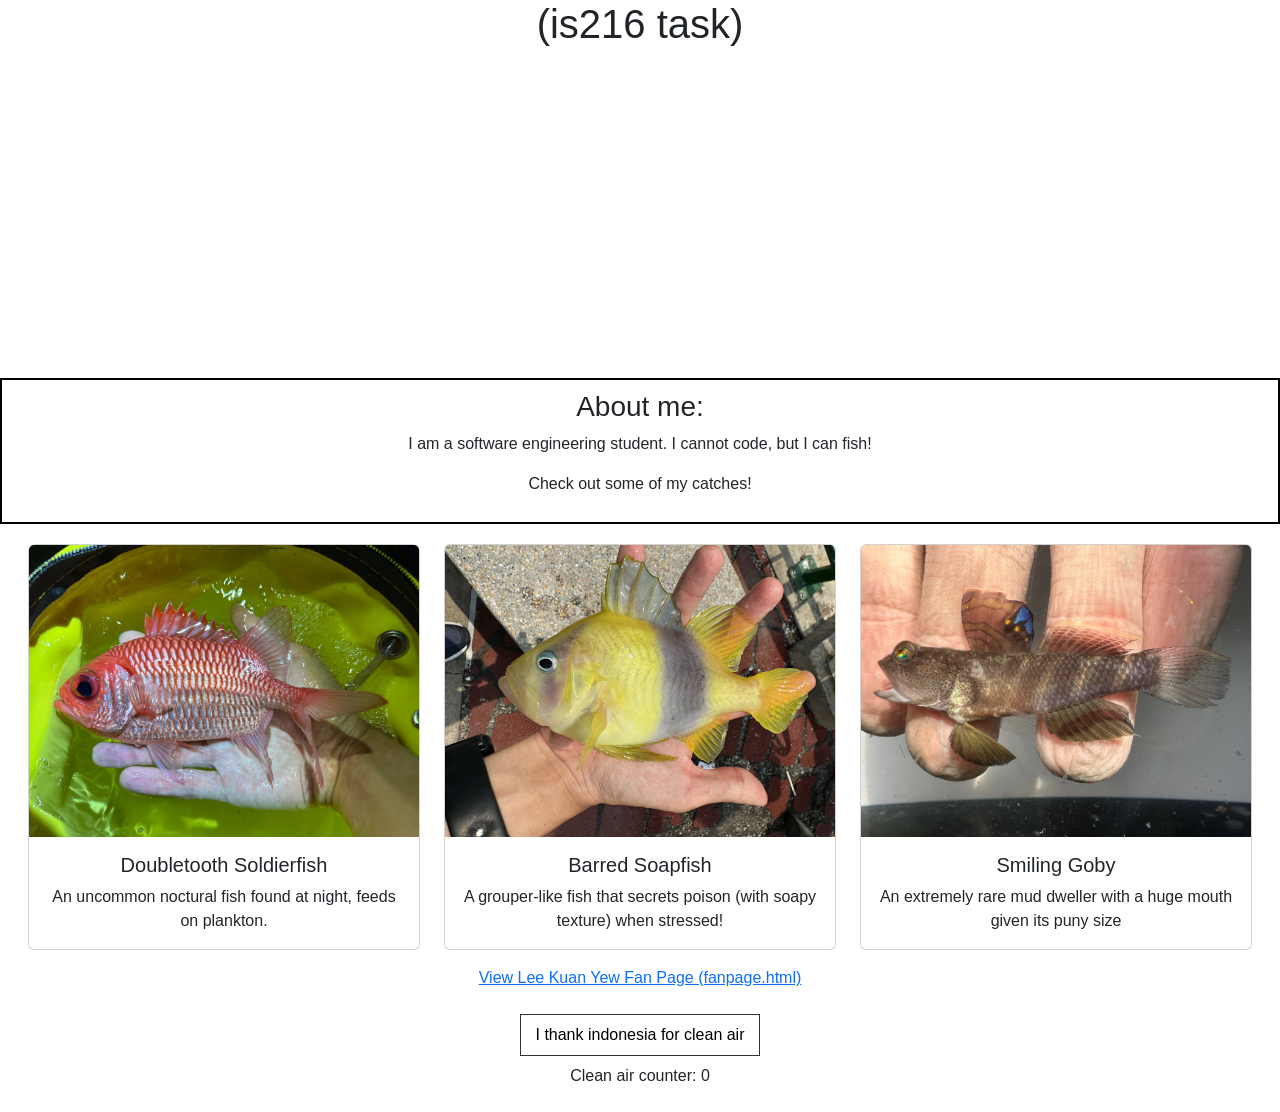
<file: index.html>
<!DOCTYPE html>
<html lang="en">
<head>
    <meta charset="UTF-8">
    <title>Brian - IS216 Web Projects</title>
    <link rel="stylesheet" href="index-style.css">
    <link href="https://cdn.jsdelivr.net/npm/bootstrap@5.0.2/dist/css/bootstrap.min.css" rel="stylesheet" integrity="sha384-EVSTQN3/azprG1Anm3QDgpJLIm9Nao0Yz1ztcQTwFspd3yD65VohhpuuCOmLASjC" crossorigin="anonymous">
    <script src="https://cdn.jsdelivr.net/npm/bootstrap@5.0.2/dist/js/bootstrap.bundle.min.js" integrity="sha384-MrcW6ZMFYlzcLA8Nl+NtUVF0sA7MsXsP1UyJoMp4YLEuNSfAP+JcXn/tWtIaxVXM" crossorigin="anonymous"></script>
    <style>
        .clean-air-section {
            margin: 24px 0;
            text-align: center;
        }

        .clean-air-button {
            padding: 8px 14px;
            border: 1px solid #333;
            background: #fff;
            cursor: pointer;
        }

        .clean-air-counter {
            margin-top: 8px;
        }
    </style>
</head>
<body>
    <div>
        <h1>(is216 task)</h1>
        <iframe
                width="560"
                height="315"
                src="https://www.youtube.com/embed/mLFioTfeQ9k"
                title="YouTube video player"
                allow="accelerometer; autoplay; clipboard-write; encrypted-media; gyroscope; picture-in-picture; web-share"
                allowfullscreen>
        </iframe>

        <div>
            <div class="aboutme">
                <h3>About me:</h3>
                <p>I am a software engineering student. I cannot code, but I can fish!</p>
                <p>Check out some of my catches!</p>
            </div>

            <div class="row row-cols-1 row-cols-md-3 g-4 mx-3 mb-3">
                <div class="col">
                    <div class="card h-100 rounded-top-3">
                        <img src="images/photo_4_2026-09-01_19-24-52.jpg" class="card-img-top" alt="...">
                        <div class="card-body">
                            <h5 class="card-title">Doubletooth Soldierfish</h5>
                            <p class="card-text">An uncommon noctural fish found at night, feeds on plankton.</p>
                        </div>
                    </div>
                </div>
                <div class="col">
                    <div class="card h-100">
                        <img src="images/photo_1_2026-09-01_19-24-52.jpg" class="card-img-top" alt="...">
                        <div class="card-body">
                            <h5 class="card-title">Barred Soapfish</h5>
                            <p class="card-text">A grouper-like fish that secrets poison (with soapy texture) when stressed!</p>
                        </div>
                    </div>
                </div>
                <div class="col">
                    <div class="card h-100">
                        <img src="images/photo_7_2026-09-01_19-24-52.jpg" class="card-img-top" alt="...">
                        <div class="card-body">
                            <h5 class="card-title">Smiling Goby</h5>
                            <p class="card-text">An extremely rare mud dweller with a huge mouth given its puny size</p>
                        </div>
                    </div>
                </div>
            </div>

<!--            <div class="fish-cards">-->
<!--                <div class="card" style="width: 300px;">-->
<!--                    <img src="images/photo_4_2026-09-01_19-24-52.jpg" class="card-img-top" alt="...">-->
<!--                    <div class="card-body">-->
<!--                        <h5 class="card-title">Doubletooth Soldierfish</h5>-->
<!--                        <p class="card-text">An uncommon noctural fish found at night, feeds on plankton.</p>-->
<!--                        <a href="https://lkcnhm.nus.edu.sg/wp-content/uploads/sites/11/app/uploads/2017/04/sbr2014-335.pdf" class="btn btn-primary">More info!</a>-->
<!--                    </div>-->
<!--                </div>-->
<!--                <div class="card" style="width: 300px;">-->
<!--                    <img src="images/photo_4_2026-09-01_19-24-52.jpg" class="card-img-top" alt="...">-->
<!--                    <div class="card-body">-->
<!--                        <h5 class="card-title">Doubletooth Soldierfish</h5>-->
<!--                        <p class="card-text">An uncommon noctural fish found at night, feeds on plankton.</p>-->
<!--                        <a href="https://lkcnhm.nus.edu.sg/wp-content/uploads/sites/11/app/uploads/2017/04/sbr2014-335.pdf" class="btn btn-primary">More info!</a>-->
<!--                    </div>-->
<!--                </div>-->
<!--                <div class="card" style="width: 300px;">-->
<!--                    <img src="images/photo_4_2026-09-01_19-24-52.jpg" class="card-img-top" alt="...">-->
<!--                    <div class="card-body">-->
<!--                        <h5 class="card-title">Doubletooth Soldierfish</h5>-->
<!--                        <p class="card-text">An uncommon noctural fish found at night, feeds on plankton.</p>-->
<!--                        <a href="https://lkcnhm.nus.edu.sg/wp-content/uploads/sites/11/app/uploads/2017/04/sbr2014-335.pdf" class="btn btn-primary">More info!</a>-->
<!--                    </div>-->
<!--                </div>-->
<!--                <article class="card">-->
<!--                    <img src="images/photo_4_2026-09-01_19-24-52.jpg">-->
<!--                    <h3>Doubletooth Soldierfish</h3>-->
<!--                    <p class="blurb">An uncommon noctural fish found at night, feeds on plankton</p>-->
<!--                </article>-->
<!--                <article class="card">-->
<!--                    <img src="images/photo_1_2026-09-01_19-24-52.jpg">-->
<!--                    <h3>Barred Soapfish</h3>-->
<!--                    <p class="blurb">A grouper-like fish that secrets poison (with soapy texture) when stressed!</p>-->
<!--                </article>-->
<!--                <article class="card">-->
<!--                    <img src="images/photo_7_2026-09-01_19-24-52.jpg">-->
<!--                    <h3>Smiling Goby</h3>-->
<!--                    <p class="blurb">An extremely rare mud dweller with a huge mouth given its puny size</p>-->
<!--                </article>-->
            </div>
        </div>


        <p><a href="fanpage.html">View Lee Kuan Yew Fan Page (fanpage.html)</a></p>
        <div class="clean-air-section">
            <button id="clean-air-button" class="clean-air-button" type="button">I thank indonesia for clean air</button>
            <p id="clean-air-counter" class="clean-air-counter">Clean air counter: 0</p>
        </div>
    </div>
    <script>
        const cleanAirButton = document.getElementById("clean-air-button");
        const cleanAirCounter = document.getElementById("clean-air-counter");
        let cleanAirCount = Number(localStorage.getItem("cleanAirCounter")) || 0;

        cleanAirCounter.textContent = "Clean air counter: " + cleanAirCount;

        cleanAirButton.addEventListener("click", function () {
            const increment = Math.floor(Math.random() * 10) + 1;
            cleanAirCount += increment;
            localStorage.setItem("cleanAirCounter", String(cleanAirCount));
            cleanAirCounter.textContent = "Clean air counter: " + cleanAirCount;
        });
    </script>
</body>
</html>
</file>
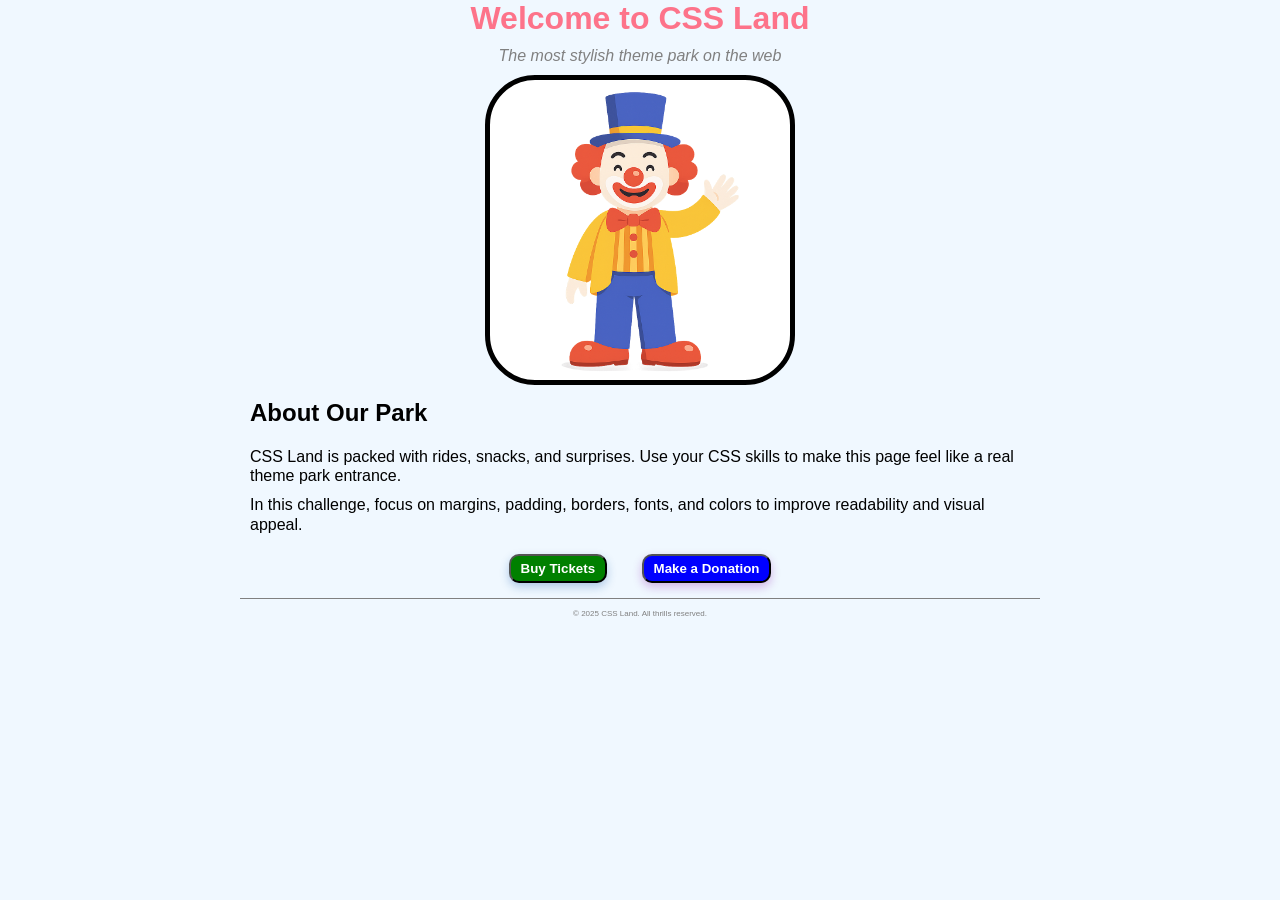
<file: Week2_InClass/Week2_InClass/Challenge1/home.html>
<!DOCTYPE html>
<html lang="en">
<head>
    <meta charset="UTF-8" />
    <meta name="viewport" content="width=device-width, initial-scale=1.0"/>
    <title>Challenge 1 - CSS Land - Welcome</title>
    <link rel="stylesheet" href="styles.css"/>
</head>
<body>

    <!-- DO NOT MODIFY HTML
         YOU MAY ONLY EDIT styles.css
    -->

    <div class="container">

        <header class="site-header">
            <h1>Welcome to <span class="park-name">CSS Land</span></h1>
            <p class="tagline">The most stylish theme park on the web</p>
        </header>

        <main>
            <section class="hero">
                <div class="mascot-placeholder" aria-label="Mascot placeholder" role="img">
                    <img id="mascot-image" src="mascot.png">
                </div>
            </section>

            <section class="about">
                <h2>About Our Park</h2>
                <p>CSS Land is packed with rides, snacks, and surprises. Use your CSS skills to make this
                    page feel like a real theme park entrance.
                </p>
                <p>In this challenge, focus on margins, padding, borders, fonts, and colors to improve
                    readability and visual appeal.
                </p>
            </section>

            <section class="actions">
                <button class="buy-tickets">Buy Tickets</button>
                <button class="make-donation">Make a Donation</button>
            </section>
        </main>

        <footer class="site-footer">
            <p>© 2025 CSS Land. All thrills reserved.</p>
        </footer>

    </div>

</body>
</html>
</file>
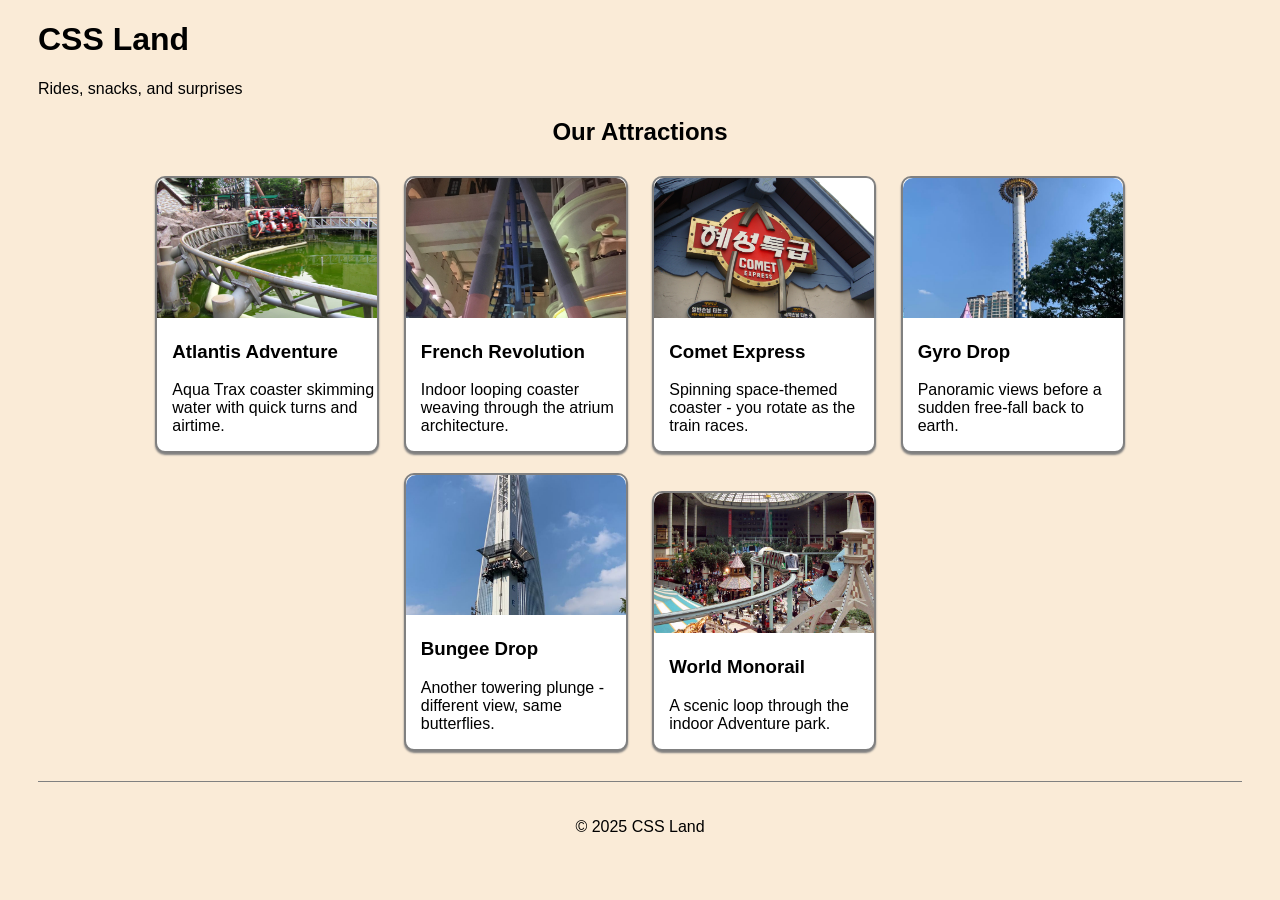
<file: Week2_InClass/Week2_InClass/Challenge2/home.html>
<!DOCTYPE html>
<html lang="en">
<head>
    <meta charset="UTF-8" />
    <meta name="viewport" content="width=device-width, initial-scale=1.0"/>
    <title>Challenge 2 - CSS Land - Attractions Gallery</title>
    <link rel="stylesheet" href="styles.css"/>
</head>
<body>

    <!-- DO NOT MODIFY home.html -->
    <!-- Add all styling in styles.css -->

    <div class="container">
        <header class="site-header">
            <h1>CSS Land</h1>
            <p class="tagline">Rides, snacks, and surprises</p>
        </header>

        <main>
            <section class="attractions">
                <h2>Our Attractions</h2>

                <div class="cards">
                    <article class="card">
                        <img src="images/atlantis.jpg" alt="Atlantis Adventure at Lotte World">
                        <h3>Atlantis Adventure</h3>
                        <p class="blurb">Aqua Trax coaster skimming water with quick turns and airtime.</p>
                    </article>

                    <article class="card">
                        <img src="images/french.jpg" alt="French Revolution indoor coaster">
                        <h3>French Revolution</h3>
                        <p class="blurb">Indoor looping coaster weaving through the atrium architecture.</p>
                    </article>

                    <article class="card">
                        <img src="images/comet.jpg" alt="Comet Express at Lotte World">
                        <h3>Comet Express</h3>
                        <p class="blurb">Spinning space-themed coaster - you rotate as the train races.</p>
                    </article>

                    <article class="card">
                        <img src="images/gyro.jpg" alt="Gyro Drop tower ride at Lotte World">
                        <h3>Gyro Drop</h3>
                        <p class="blurb">Panoramic views before a sudden free-fall back to earth.</p>
                    </article>

                    <article class="card">
                        <img src="images/bungee.jpg" alt="Bungee Drop at Lotte World">
                        <h3>Bungee Drop</h3>
                        <p class="blurb">Another towering plunge - different view, same butterflies.</p>
                    </article>

                    <article class="card">
                        <img src="images/monorail.jpg" alt="World Monorail at Lotte World Adventure">
                        <h3>World Monorail</h3>
                        <p class="blurb">A scenic loop through the indoor Adventure park.</p>
                    </article>
                </div>
            </section>
        </main>

        <footer class="site-footer">
            <p>© 2025 CSS Land</p>
        </footer>
    </div>

</body>
</html>
</file>
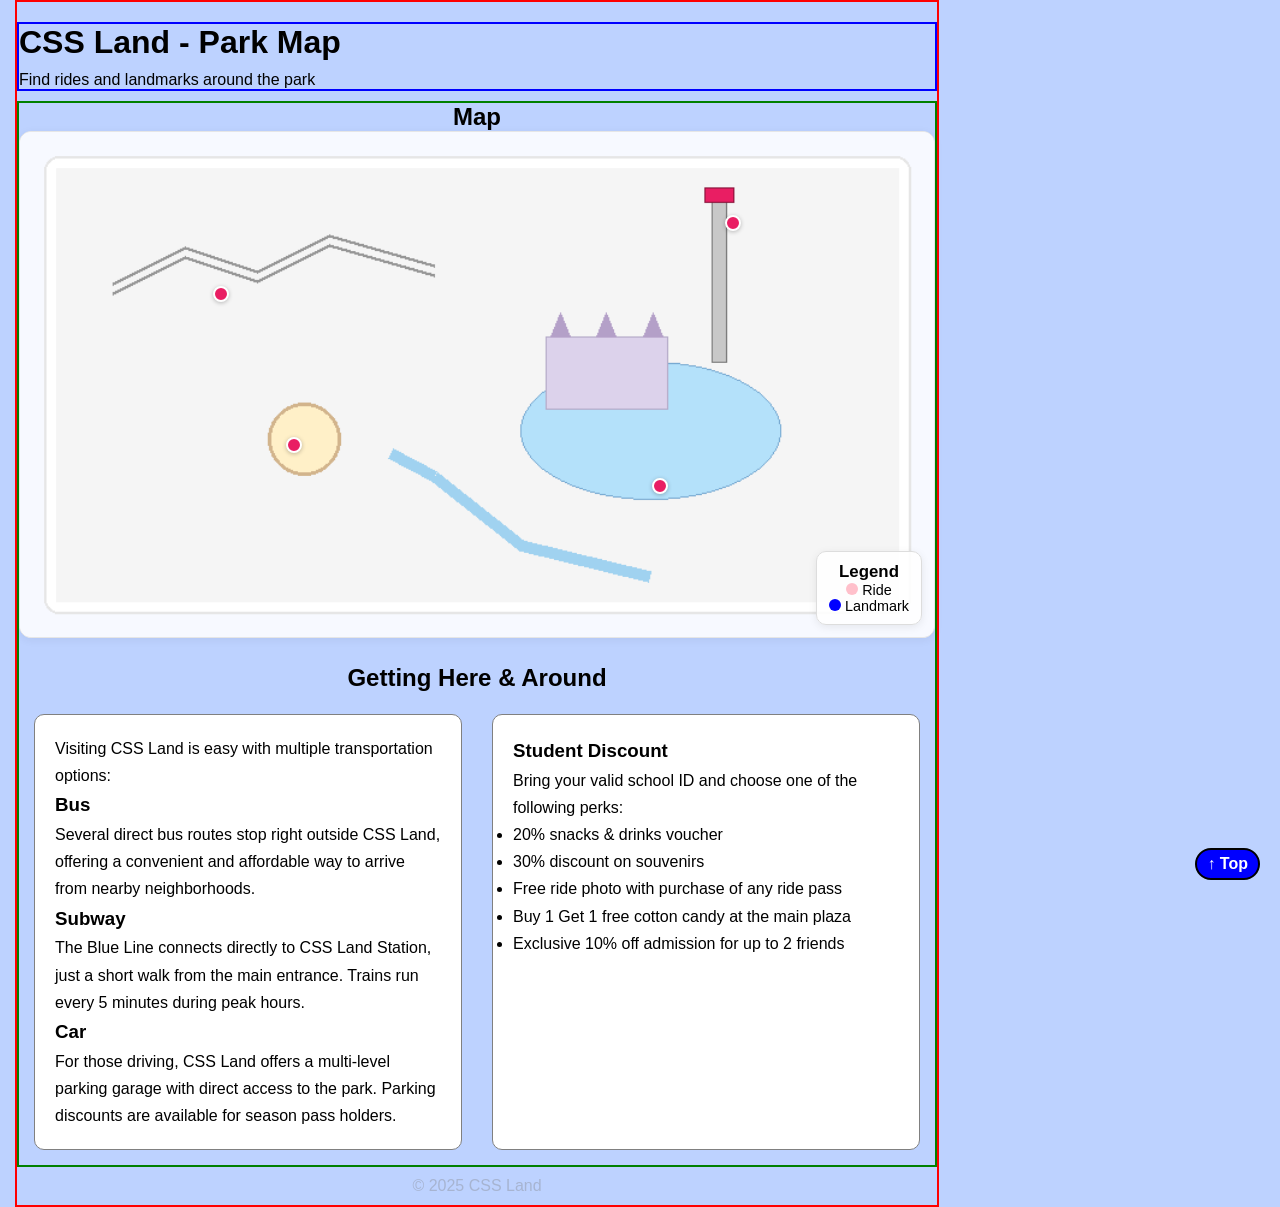
<file: Week2_InClass/Week2_InClass/Challenge3/home.html>
<!DOCTYPE html>
<html lang="en">
<head>
    <meta charset="UTF-8" />
    <meta name="viewport" content="width=device-width, initial-scale=1.0"/>
    <title>Challenge 3 - CSS Land - Park Map</title>
    <link rel="stylesheet" href="styles.css"/>
</head>
<body id="top">
    <!-- DO NOT MODIFY home.html -->
    <!-- Add all your styles in styles.css -->

    <div class="container">
        <header class="site-header">
            <h1>CSS Land - Park Map</h1>
            <p class="tagline">Find rides and landmarks around the park</p>
        </header>

        <main>
            <section class="map-section">
                <h2>Map</h2>

                <!-- Map wrapper: make this the positioning context -->
                <div class="map-wrapper">
                    <!-- Map image -->
                    <img class="park-map" src="map.png" alt="CSS Land Park Map">

                    <!-- Attraction markers (place precisely on the map) -->
                    <button class="marker" id="marker-atlantis" aria-label="Atlantis Adventure">
                        <span class="tooltip">Atlantis Adventure</span>
                    </button>

                    <button class="marker" id="marker-gyro" aria-label="Gyro Drop">
                        <span class="tooltip">Gyro Drop</span>
                    </button>

                    <button class="marker" id="marker-carousel" aria-label="Carousel Dreams">
                        <span class="tooltip">Carousel Dreams</span>
                    </button>

                    <button class="marker" id="marker-river" aria-label="River Rapids">
                        <span class="tooltip">River Rapids</span>
                    </button>

                    <!-- Legend box pinned to map corner -->
                    <aside class="legend">
                        <h3>Legend</h3>
                        <ul>
                            <li><span class="dot ride"></span> Ride</li>
                            <li><span class="dot landmark"></span> Landmark</li>
                        </ul>
                    </aside>
                </div>
            </section>

            <section class="transport">
                <h2>Getting Here & Around</h2>
                <div class="transport-columns">
                    <!-- Left column: Transportation info -->
                    <div class="transport-info">
                        <p>Visiting CSS Land is easy with multiple transportation options:</p>

                        <h3>Bus</h3>
                        <p>Several direct bus routes stop right outside CSS Land, offering a convenient and affordable way to arrive from nearby neighborhoods.</p>

                        <h3>Subway</h3>
                        <p>The Blue Line connects directly to CSS Land Station, just a short walk from the main entrance. Trains run every 5 minutes during peak hours.</p>

                        <h3>Car</h3>
                        <p>For those driving, CSS Land offers a multi-level parking garage with direct access to the park. Parking discounts are available for season pass holders.</p>
                    </div>

                    <!-- Right column: Student discount info -->
                    <div class="transport-discounts">
                        <h3>Student Discount</h3>
                        <p>Bring your valid school ID and choose one of the following perks:</p>
                        <ul>
                            <li>20% snacks & drinks voucher</li>
                            <li>30% discount on souvenirs</li>
                            <li>Free ride photo with purchase of any ride pass</li>
                            <li>Buy 1 Get 1 free cotton candy at the main plaza</li>
                            <li>Exclusive 10% off admission for up to 2 friends</li>
                        </ul>
                    </div>
                </div>
            </section>

        </main>

        <!-- Fixed Back to Top button -->
        <a href="#top" class="back-to-top" aria-label="Back to top">↑ Top</a>

        <footer class="site-footer">
            <p>© 2025 CSS Land</p>
        </footer>
    </div>
</body>
</html>
</file>
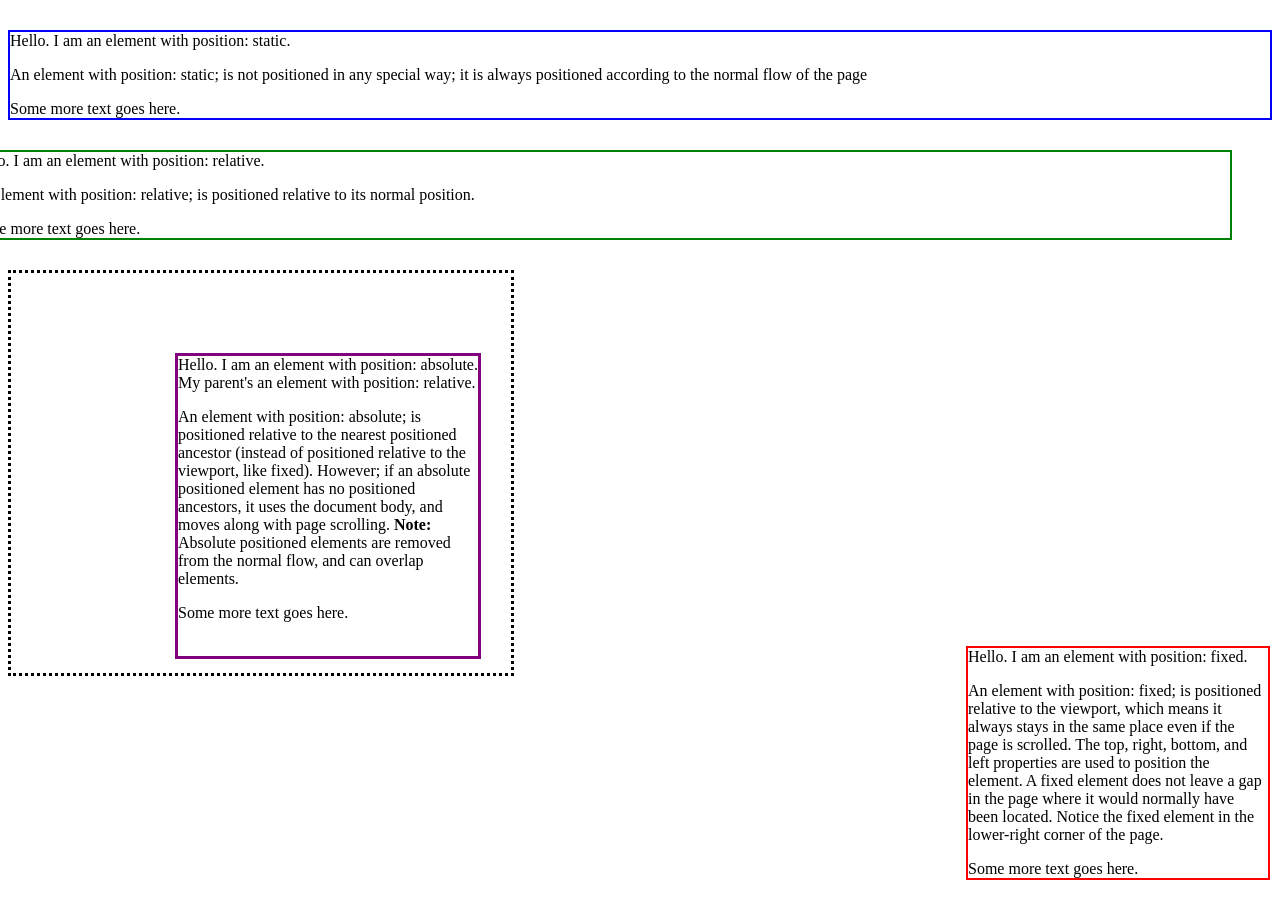
<file: Week2_InClass/Week2_InClass/CSS_Position_Examples/position1.html>
<!DOCTYPE html>
<html lang="en">
<head>
    <meta charset="UTF-8">
    <meta http-equiv="X-UA-Compatible" content="IE=edge">
    <meta name="viewport" content="width=device-width, initial-scale=1.0">
    <title>Position</title>

    <style>

        div {
            margin-top: 30px;
        }

        .static {
            position: static;
            border: 2px solid blue;
        }

        .relative {
            position: relative;
            right: 40px;
            border: 2px solid green;
        }

        .fixed {
            position: fixed;
            bottom: 20px;
            right: 10px;
            width: 300px;
            border: 2px solid red;
        }

        /* absolute div's parent */
        #parent {
            position: relative;
            width: 500px;
            height: 400px;
            border: 3px dotted black;
        }

        .absolute {
            position: absolute;
            top: 50px;
            right: 30px;
            width: 300px;
            height: 300px;
            border: 3px solid purple;
        }
        
    </style>

</head>
<body>


    <div class="static">
        Hello. I am an element with position: static.
        <p>
            An element with position: static; is not positioned in any special way; it is always positioned according to the normal flow of the page
        </p>
        Some more text goes here.
    </div>


     <div class="relative">
        Hello. I am an element with position: relative.
        <p>
            An element with position: relative; is positioned relative to its normal position.
        </p>
        Some more text goes here.
    </div>


    <div class="fixed">
        Hello. I am an element with position: fixed.
        <p>
            An element with position: fixed; is positioned relative to the viewport, which means it always stays in the same place even if the page is scrolled. The top, right, bottom, and left properties are used to position the element.

            A fixed element does not leave a gap in the page where it would normally have been located.

            Notice the fixed element in the lower-right corner of the page.
        </p>
        Some more text goes here.
    </div>
    


    <div id="parent"><!-- Parent -->
        <div class="absolute"> <!-- Child -->
            Hello. I am an element with position: absolute. My parent's an element with position: relative.
            <p>
                An element with position: absolute; is positioned relative to the nearest positioned ancestor (instead of positioned relative to the viewport, like fixed).
    
                However; if an absolute positioned element has no positioned ancestors, it uses the document body, and moves along with page scrolling.
    
                <strong>Note:</strong> Absolute positioned elements are removed from the normal flow, and can overlap elements.
            </p>
            Some more text goes here.
        </div>
    </div>



</body>
</html>
</file>
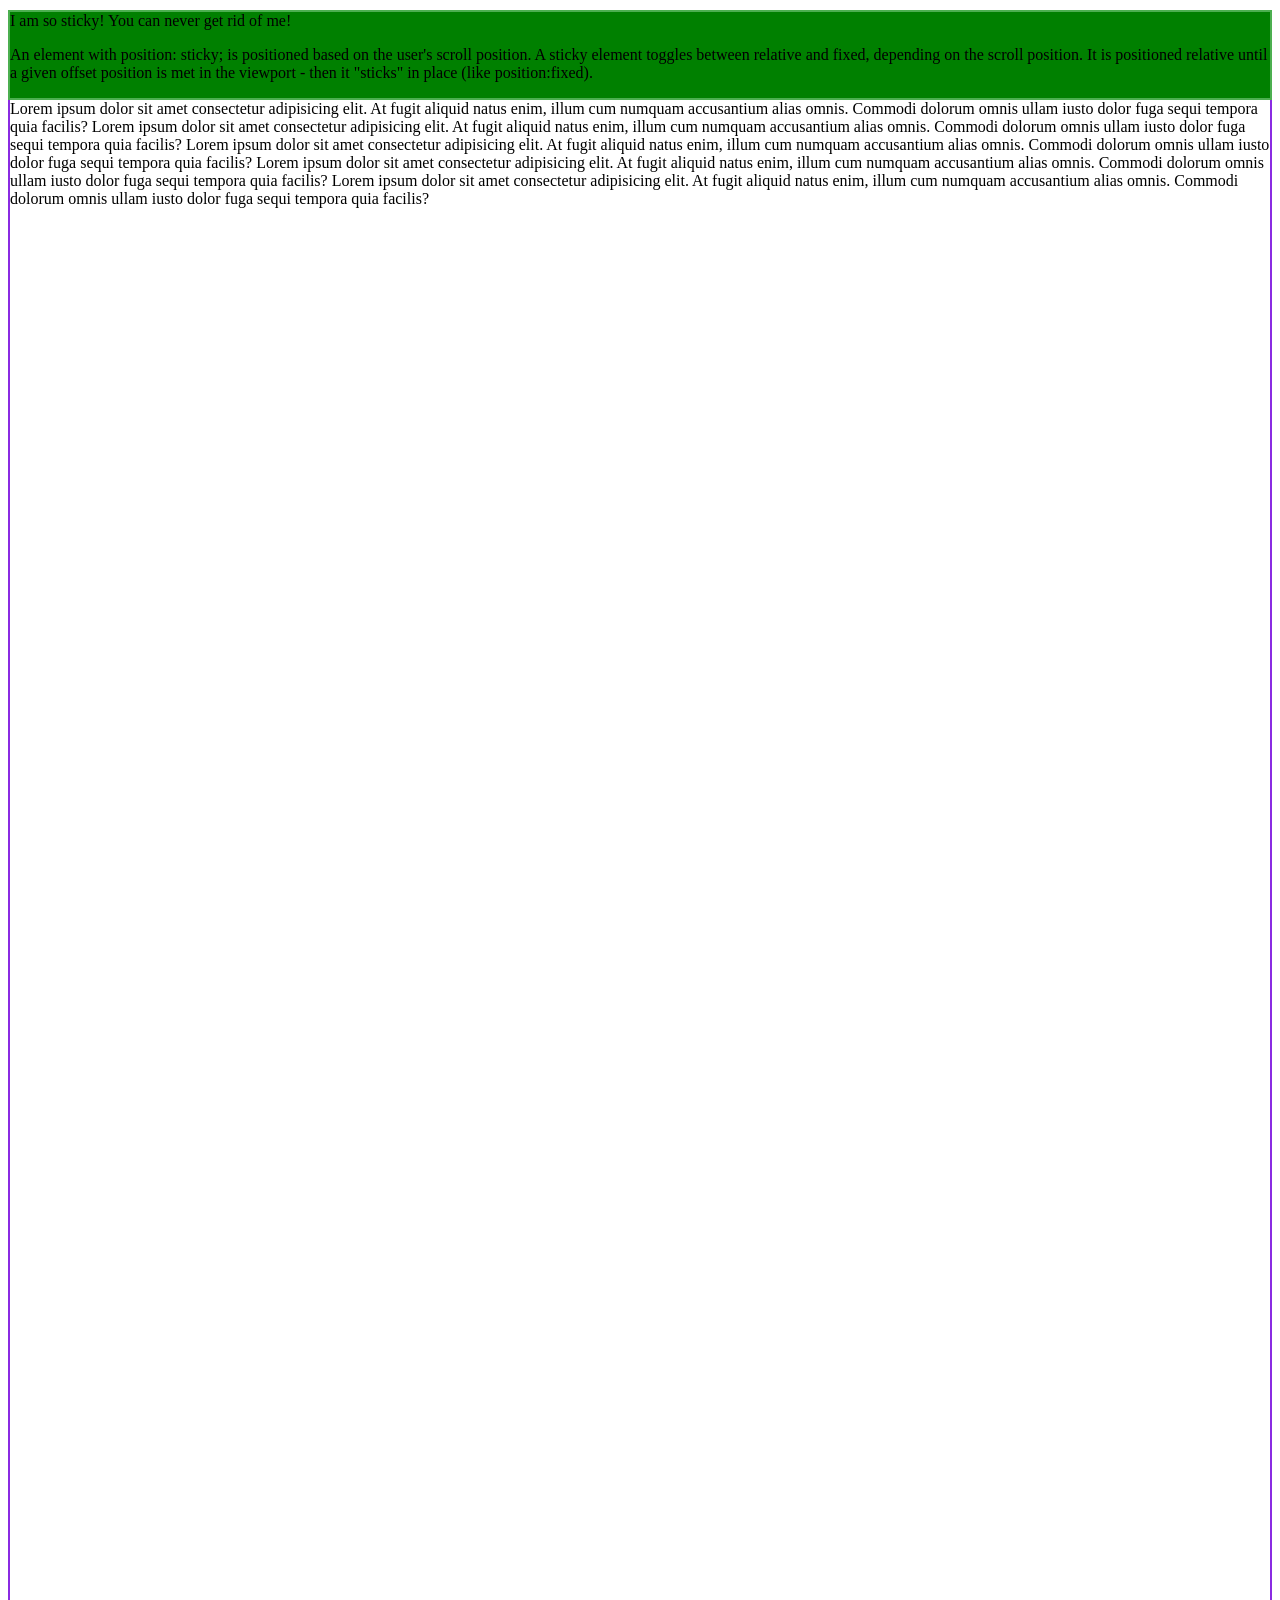
<file: Week2_InClass/Week2_InClass/CSS_Position_Examples/position2.html>
<!DOCTYPE html>
<html lang="en">
<head>
    <meta charset="UTF-8">
    <meta http-equiv="X-UA-Compatible" content="IE=edge">
    <meta name="viewport" content="width=device-width, initial-scale=1.0">
    <title>Position</title>

    <style>

        .sticky {
            position: sticky;
            top: 10px;
            background-color: green;
            border: 2px solid #4CAF50;
        }
        

    </style>

</head>
<body>
    
    <div class="sticky">
        I am so sticky! You can never get rid of me!
        <p>
            An element with position: sticky; is positioned based on the user's scroll position.

            A sticky element toggles between relative and fixed, depending on the scroll position. It is positioned relative until a given offset position is met in the viewport - then it "sticks" in place (like position:fixed).
        </p>
    </div>

    <div style="padding-bottom: 2000px; border: 2px solid blueviolet">
        Lorem ipsum dolor sit amet consectetur adipisicing elit. At fugit aliquid natus enim, illum cum numquam accusantium alias omnis. Commodi dolorum omnis ullam iusto dolor fuga sequi tempora quia facilis? Lorem ipsum dolor sit amet consectetur adipisicing elit. At fugit aliquid natus enim, illum cum numquam accusantium alias omnis. Commodi dolorum omnis ullam iusto dolor fuga sequi tempora quia facilis? Lorem ipsum dolor sit amet consectetur adipisicing elit. At fugit aliquid natus enim, illum cum numquam accusantium alias omnis. Commodi dolorum omnis ullam iusto dolor fuga sequi tempora quia facilis? Lorem ipsum dolor sit amet consectetur adipisicing elit. At fugit aliquid natus enim, illum cum numquam accusantium alias omnis. Commodi dolorum omnis ullam iusto dolor fuga sequi tempora quia facilis? Lorem ipsum dolor sit amet consectetur adipisicing elit. At fugit aliquid natus enim, illum cum numquam accusantium alias omnis. Commodi dolorum omnis ullam iusto dolor fuga sequi tempora quia facilis?
    </div>



</body>
</html>
</file>
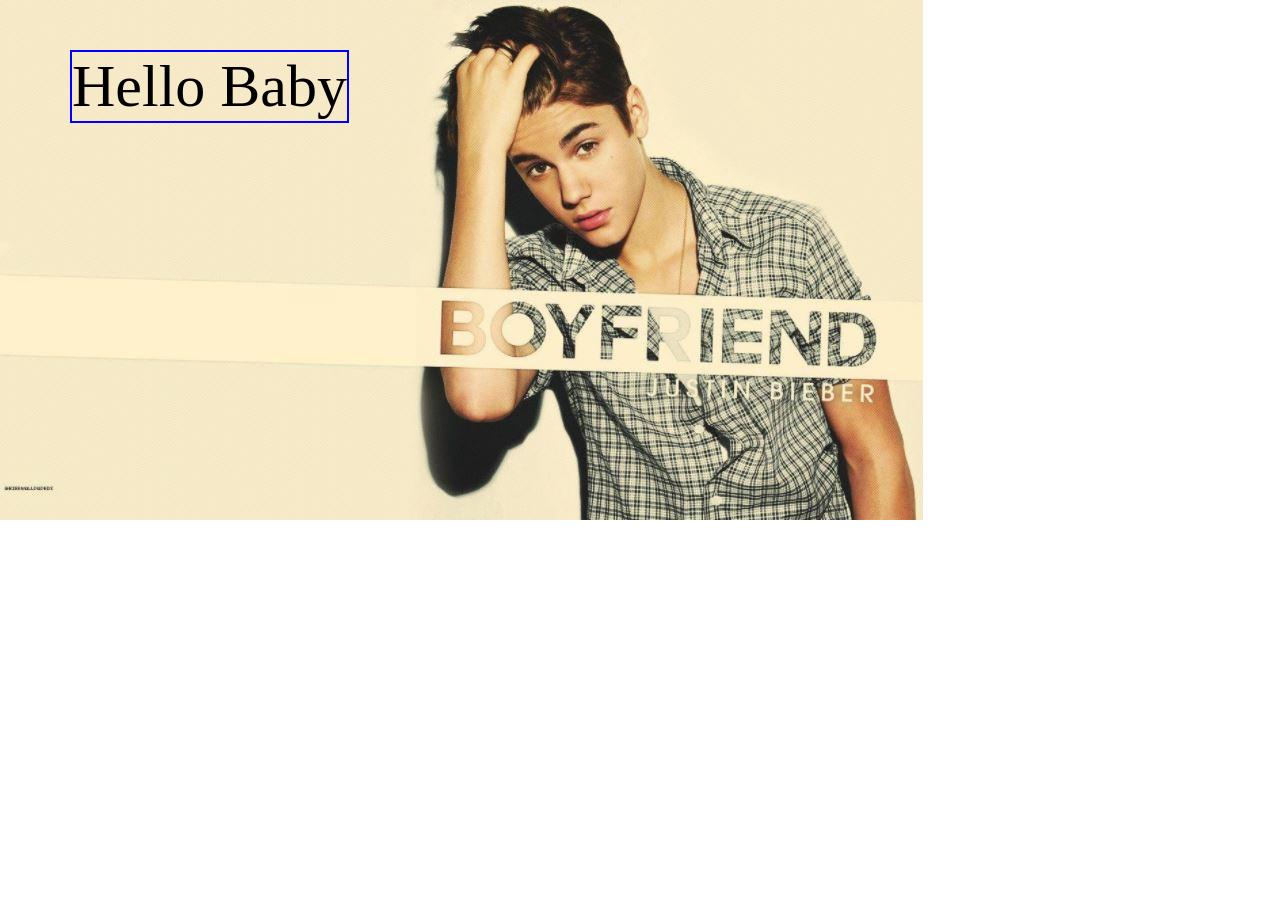
<file: Week2_InClass/Week2_InClass/CSS_Position_Examples/position3.html>
<!DOCTYPE html>
<html lang="en">
<head>
    <meta charset="UTF-8">
    <meta http-equiv="X-UA-Compatible" content="IE=edge">
    <meta name="viewport" content="width=device-width, initial-scale=1.0">
    <title>Position</title>

    <style>

        img {
            position: absolute;
            left: 0px;
            top: 0px;
            z-index: -1;
        }

        .top-left {
            position: absolute;
            top: 50px;
            left: 70px;
            font-size: 60px;
            border: 2px solid blue;
        }

    </style>

</head>
<body>

    <div class="top-left">
        Hello Baby
    </div>
   
    <img src="justinwall.jpg">

    
</body>
</html>
</file>
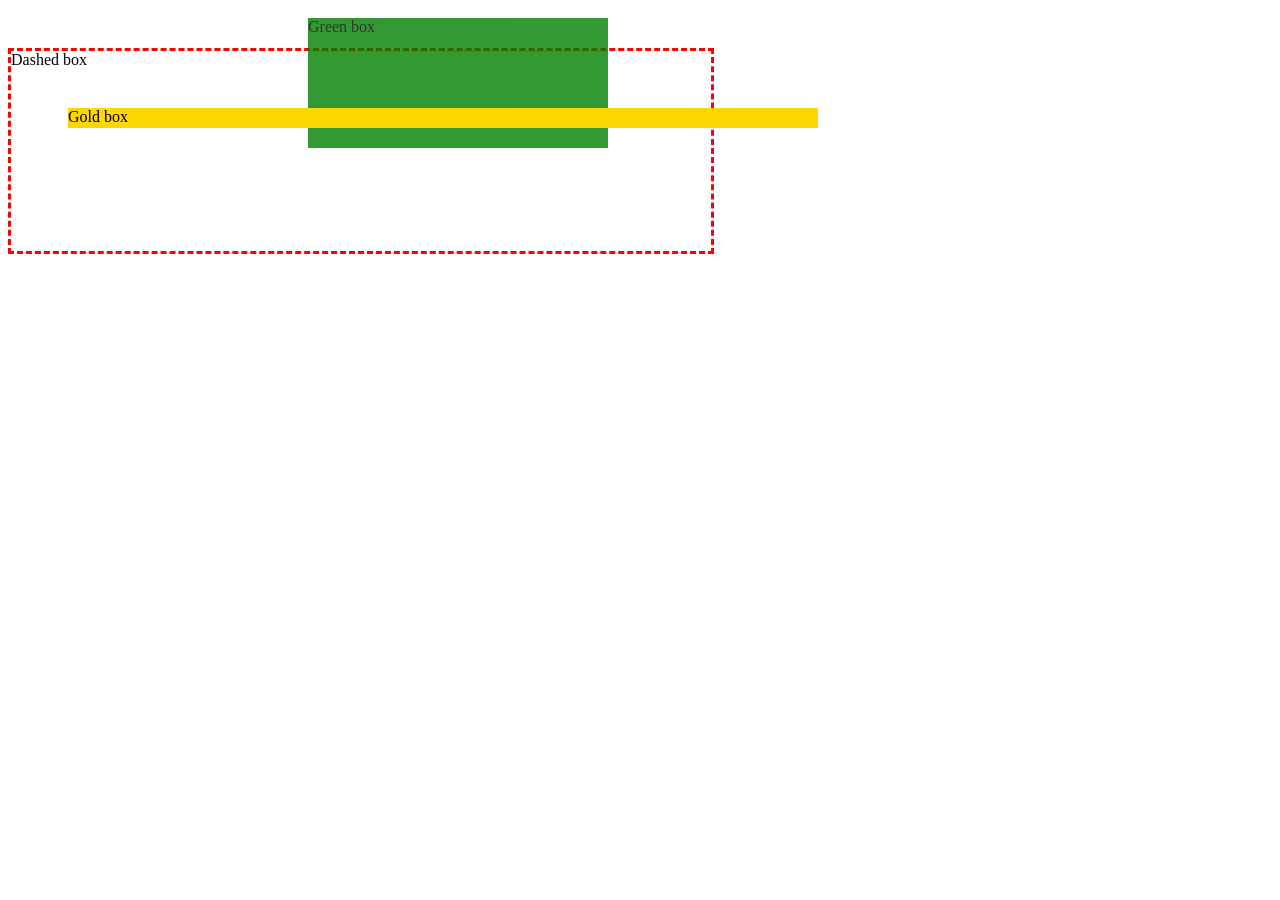
<file: Week2_InClass/Week2_InClass/CSS_Position_Examples/position4.html>
<!DOCTYPE html>
<html lang="en">
<head>
    <meta charset="UTF-8">
    <meta http-equiv="X-UA-Compatible" content="IE=edge">
    <meta name="viewport" content="width=device-width, initial-scale=1.0">
    <title>Position</title>

    <style>

    .dashed-box {
        position: absolute;
        z-index: 1;
        border: 3px dashed red;
        margin-bottom: 20px;
        margin-top: 40px;
        height: 200px;
        width: 700px;
    }

    .gold-box {
        position: absolute;
        z-index: 3;
        background-color: gold;
        width: 750px;
        height: 20px;
        margin-top: 100px;
        margin-left: 60px;
    }

    .green-box {
        position: absolute;
        z-index: 2;
        background-color: green;
        width: 300px;
        height: 130px;
        margin-top: 10px;
        margin-left: 300px;
        opacity: 0.8;
    }

    </style>

</head>
<body>

    <!-- <div class="wrapper"> -->

        <div class="dashed-box">Dashed box</div>

        <div class="gold-box">Gold box</div>

        <div class="green-box">Green box</div>

    <!-- </div> -->

    
</body>
</html>
</file>
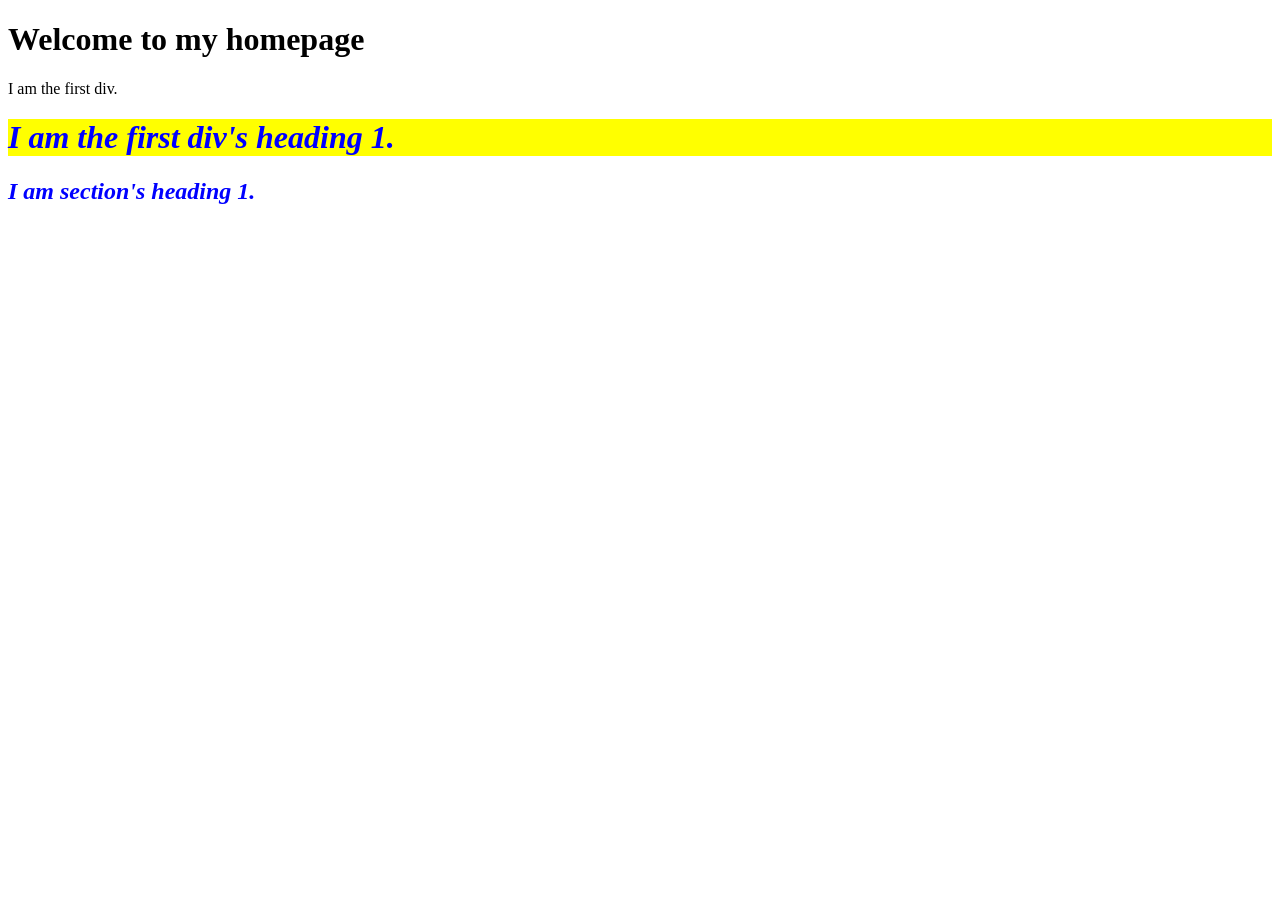
<file: Week2_InClass/Week2_InClass/CSS_Position_Examples/selectors.html>
<!DOCTYPE html>
<html lang="en">
<head>
    <meta charset="UTF-8">
    <meta name="viewport" content="width=device-width, initial-scale=1.0">
    <title>Selectors</title>

    <style>
        /* Step 1: All <h1> tags under/below <div>
            Descendant Selector
         */
        div h1 {
            color: blue;
            font-style: italic;
        }
        
        /* Step 2: All <h1> tags directly under <div>
            Child Selector */
        div > h1 {
            background-color: yellow;
        }

    </style>
</head>
<body>

    <h1>Welcome to my homepage</h1>

    <div>
        I am the first div.

        <h1>
            I am the first div's heading 1.
        </h1>

        <section>
            <h1>I am section's heading 1.</h1>
        </section>

    </div>
    
</body>
</html>
</file>
<file: index-style.css>
* {
    font-family: Arial, Helvetica, sans-serif;
    text-align: center;
}

.aboutme {
    border: 2px solid black;
    padding: 10px;
    margin-bottom: 20px;

}

.fish-cards {
    display: flex;
    gap: 50px;
    justify-content: center;
}

/*.card {*/
/*    width: 300px;*/
/*    border: 1px solid grey;*/
/*    border-radius: 15px;*/

/*}*/

/*.card h3, .card p {*/
/*    padding-left: 10px;*/
/*}*/

/*img {*/
/*    max-width: 100%;*/
/*    border-radius: 15px;*/
/*}*/
</file>
<file: Week2_InClass/Week2_InClass/Challenge1/styles.css>
* {
    font-family: Arial, Helvetica, sans-serif;
    margin: 0;
    padding: 0;
    background-color: aliceblue;
}

.container {
    margin: auto;
    text-align: center;
    max-width: 800px;
}

h1 {
    color: rgb(253, 115, 138);
}

.tagline {
    font-style: italic;
    color: grey;
    font-weight: lighter;
    margin-top: 10px;
    margin-bottom: 10px;
}


.about h2 {
    margin-bottom: 20px;
}

.about, .action {
    padding: 10px;
    text-align: left;

}

.about p {
    line-height: 1.2;
    margin-bottom: 10px;
}

img {
    width: 300px;
    background-color: white;
    border: 5px solid black;
    border-radius: 50px;
}

.buy-tickets, .make-donation {
    padding: 5px 10px;
    margin: 15px;
    border-radius: 10px;
    color: white;
    font-weight: bolder;
    margin-top: 0;
    display: inline-block;
    gap: 15px
}


.buy-tickets {
    background-color: green;
    box-shadow: 0px 4px 10px 0px rgba(19, 90, 170, 0.3);
}

.make-donation {
    background-color: blue;
    box-shadow: 0px 4px 10px 0px rgba(135, 19, 170, 0.3);
}


.buy-tickets:hover {
    background-color: rgb(0, 76, 0);
    transform: translateY(-5px);
    transition: transform 0.3s ease-in-out;
    cursor: pointer;
}

.make-donation:hover {
    background-color: rgb(0, 0, 82);
    transform: translateY(-5px);
    transition: transform 0.3s ease-in-out;
    cursor: pointer;
}

footer p {
    font-size: 0.5em;
    color: grey;
    border-top: 0.5px solid grey;
    padding: 10px
}
</file>
<file: Week2_InClass/Week2_InClass/Challenge2/styles.css>
/* styles.css - Challenge #2 (Skeleton: Rides Gallery) */


/* 0) Base page */


body {
    font-family: Arial, Helvetica, sans-serif;
    background-color: antiquewhite;
}



img {
    width: 100%;
    height: 140px;
    border-top-left-radius: 10px;
    border-top-right-radius: 10px;
    object-fit: cover;
}

/* 1) Container */

.container {
    text-align: center;
    margin-top: 20px;
    margin-left: 30px;
    margin-right: 30px;
}

/* 2) Section heading */
.site-header {
    text-align: left;
}

main {
    /* display: flex;
    justify-content: center; */
    margin: 0;
    padding: 0;
    margin-top: 20px;
    margin-bottom: 20px;
}


/* 3) Cards wrapper (center all cards horizontally) */

.cards {
  /* display: grid;
  grid-template-columns: repeat(3, 1fr); /* Change '3' to any number you need */
  /* gap: 2x; /* Spacing between cards */
  /* justify-content: center; */
}

/* 4) Card (size, spacing, border, rounded corners) */


.card {
    width: 220px;
    margin: 10px;
    background-color: white;
    box-shadow: 0 2px 2px grey;
    border-radius: 10px;
    border: 2px solid grey;
    text-align: left;
    display: inline-block;
}

@keyframes wiggle {
    0% { transform: rotate(0deg); }
    25% { transform: rotate(3deg); }
    50% { transform: rotate(-3deg); }
    75% { transform: rotate(2deg); }
    100% { transform: rotate(0deg); }
}
.card:hover {
    border: 2px solid red;
    animation: wiggle 0.4s ease;
}

.card h3 {
    padding-left: 15px;
}

.card p {
    padding-left: 15px;
}

footer {
    border-top: 1px solid grey
}

footer p {
    padding-top: 20px
}



/* 5) Card text (h3 title, paragraph blurb) */



/* 6) Card image (fit within card, centered) */


/* 7) Hover state: change border to green, then make it wigglew */


/* 8) Footer */
</file>
<file: Week2_InClass/Week2_InClass/Challenge3/styles.css>
/* styles.css - Challenge #3 (Skeleton: Park Map - Positioning) */


/* 0) Base page (font, background, text color, remove default margins) */
* {
   font-family: Arial, Helvetica, sans-serif;
   margin: 0;
   padding: 0;
}

body {
   background-color: rgb(189, 210, 255);
}


/* 1) Container (center, max-width, padding) */
.container {
   max-width: 920px;
   margin-left: 15px;
   text-align: center;
   border: 2px solid red;
}


/* 2) Map section heading (spacing, readability) */

.site-header {
   text-align: left;
   margin-top: 20px;
   margin-bottom: 10px;
   border: 2px solid blue;
}

.site-header > h1 {
   margin-bottom: 10px;
}

main {
   border: 2px solid green;
}

/* header p {
   margin-top: 10px;
} */

/* 3) Map wrapper
   - Make this the positioning context for absolute children (hint: relative).
   - Ensure it doesn't overflow horizontally.
*/

.map-section {}


.map-wrapper {


}


/* 4) Map image
   - Keep it responsive inside the container (full width of wrapper, auto height).
*/

img {
   width: 100%;
   height: auto;
   border-radius: 10px;
   box-shadow: 5px 5px 10px rgba(0, 0, 0, 0.1);
}


/* 5) Markers
   - Style as small circular buttons (size, color, border-radius).
   - Absolutely position them using top/left percentages so they sit over the map.
   - Center each marker over its coordinates (hint: translate).
   - Ensure markers appear ABOVE the map (z-index).
*/


/* 6) Tooltips
   - Hidden by default; visible on hover of the marker.
   - Small label box above the marker (position absolute relative to marker).
   - Add a subtle background, border, and rounded corners.
   - Raise above map and marker with z-index.
*/


/* 7) Legend box
   - Position absolute INSIDE the map wrapper, bottom-right corner.
   - Add background, padding, small rounded corners.
   - Keep text legible and compact.
   .
*/

/* 3) Map wrapper */
.map-wrapper {
    position: relative;          /* positioning context for markers + legend */
    max-width: 100%;
    overflow: hidden;
    border-radius: 12px;
    border: 1px solid #e6e6e6;
    box-shadow: 0 2px 10px rgba(0, 0, 0, 0.06);
    background: #ffffff;
}


/* 4) Map image */
.park-map {
    display: block;
    width: 100%;
    height: auto;
    user-select: none;
}

/* Shared z-index layers */
.map-wrapper .park-map { z-index: 1; }
.marker { z-index: 2; }
.tooltip { z-index: 3; }
.legend { z-index: 4; }


/* 5) Markers */
.marker {
    position: absolute;
    width: 16px;
    height: 16px;
    border-radius: 50%;
    background: #e91e63;
    border: 2px solid #ffffff;
    box-shadow: 0 1px 4px rgba(0, 0, 0, 0.25);
    transform: translate(-50%, -50%); /* center over coordinates */
    cursor: pointer;
}

/* Example coordinates (tweak as desired) */
#marker-atlantis { top: 32%; left: 22%; }
#marker-gyro     { top: 18%; left: 78%; }
#marker-carousel { top: 62%; left: 30%; }
#marker-river    { top: 70%; left: 70%; }


/* 6) Tooltips */
.marker .tooltip {
    position: absolute;
    bottom: 140%;
    left: 50%;
    transform: translateX(-50%);
    white-space: nowrap;
    background: #111111;
    color: #ffffff;
    font-size: 0.85rem;
    padding: 6px 8px;
    border-radius: 8px;
    opacity: 0;
    pointer-events: none;
    transition: opacity 140ms ease, transform 140ms ease;
}

.marker:hover .tooltip {
    opacity: 1;
    transform: translateX(-50%) translateY(-2px);
}


/* 7) Legend box */
.legend {
    position: absolute;
    right: 12px;
    bottom: 12px;
    background: rgba(255, 255, 255, 0.9);
    border: 1px solid #dddddd;
    border-radius: 10px;
    padding: 10px 12px;
    font-size: 0.9rem;
    box-shadow: 0 2px 8px rgba(0, 0, 0, 0.08);
}

/* .legend {
   background-color: white;
   width: 100px;
   height: 80px;
   border: 1px solid grey;
   border-radius: 20px;
   padding: 10px;
   text-align: left;
} */

.legend ul {
   list-style: none;
}

.legend .dot {
   width: 12px;
   height: 12px;
   display: inline-block;
   border-radius: 50%;
}

.legend .dot.ride {
   background-color: pink;
}

.legend .dot.landmark {
   background-color: blue;
}

/* 8) Fixed Back to Top button
   - Position fixed at bottom-right of viewport.
   - Visible at all times.
   - Style as a small pill button.
   - Keep above everything with z-index.
*/

.back-to-top {
   border: 2px solid black;
   border-radius: 20px;
   background-color: blue;
   padding: 5px 10px;
   color: white;
   text-decoration: none;
   font-weight: bolder;
   position: fixed;
   right: 20px;
   bottom: 20px;
}

.back-to-top:hover {
   background-color: rgb(2, 2, 191);
   transform: translateY(-2px);
}


/* 9) Footer (muted, centered) */
footer {
   padding: 10px;
   color: rgba(128, 128, 128, 0.36);
}


/* 10) Getting Here & Around section styling  */
/* .transport {


} */

.transport {
   margin-top: 20px;
   line-height: 1.7
}

.transport-columns {
   display: flex;
   gap: 30px;
   justify-content: space-between;
   padding: 15px;
}

/* .transport div {
   width: 400px;

} */

.transport-info, .transport-discounts {
   text-align: left;
   border: 1px solid grey;
   border-radius: 10px;
   background-color: white;
   padding: 20px;
   flex: 1;
}
</file>
